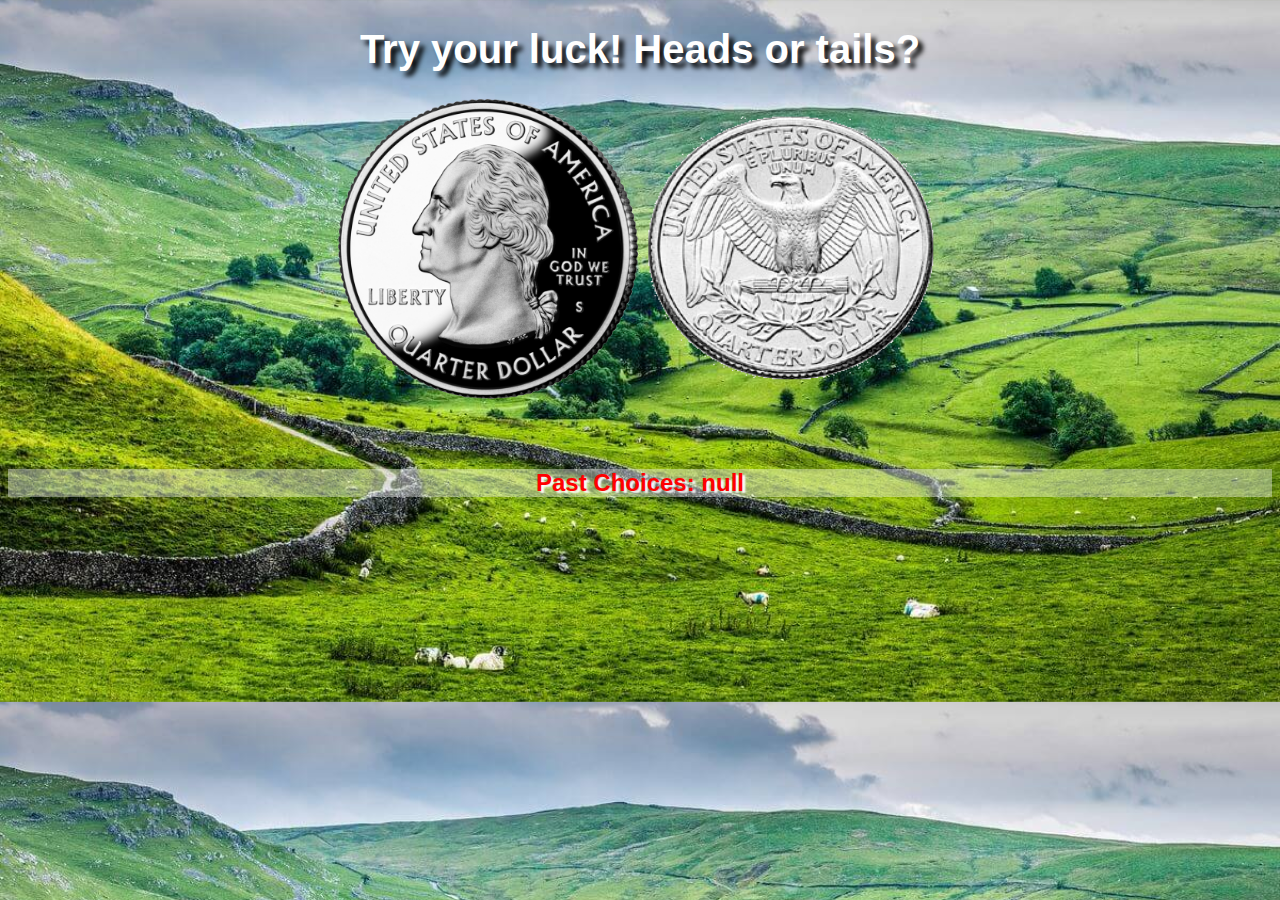
<file: index.html>
<!DOCTYPE html>
<html lang="en">
<head>
    <meta charset="UTF-8">
    <meta http-equiv="X-UA-Compatible" content="IE=edge">
    <meta name="viewport" content="width=device-width, initial-scale=1.0">
    <link rel="stylesheet" href="./css/style.css">
    <title>Coin Flip Game</title>
</head>
<body>
    <h1>Try your luck! <span id="heads">Heads</span> or <span id="tails">tails</span>?</h1>
    <img id="headsPic" class="" src="./img/heads.png">
    <img id="tailsPic" class="" src="./img/tails.png">

    <h5 id="blurb"></h5>
    <h4 id="mostRecentChoice"></h4>
    <h2 id="Results"></h2>
    <h3 id="Choices"></h3>

    <!-- include vanilla ES6 js in script tag at the bottom of html file -->

    <script src="./js/main.js">
        //     function toggleDiv(){
        //     document.querySelector('#headsPic').classList.toggle('hidden');
        //     document.querySelector('#tailsPic').classList.toggle('hidden');
        // }
        //^unsure if this is vanilla or not
    </script>
    
</body>
</html>
</file>
<file: css/style.css>
*{
    box-sizing: border-box;
}


body{
    background: url("../img/EnglishGreen.jpeg");
    background-size: cover;
    font-family: Arial, Helvetica, sans-serif;
    text-align: center;
}

img{
    height: 300px;
    width: 300px;
    margin: 0 auto;
}

.hidden {
    display: block;
}

h1{
    color: white;
    text-shadow: 5px 5px 5px black;
    font-size: 2.5em;
}

h2{
    color: white;
    text-shadow: 5px 5px 5px black;
    font-size: 2.5em;
}

h3{
    color: red;
    text-shadow: 3px 2px 2px white;
    font-size: 1.5em;
    background-color: rgba( 250, 250, 250, .4);
}

h4{
    color: white;
    text-shadow: 5px 5px 5px black;
    font-size: 2.5em;
}

h5{
    color: white;
    text-shadow: 5px 5px 5px black;
    font-size: 2.5em;
}
</file>
